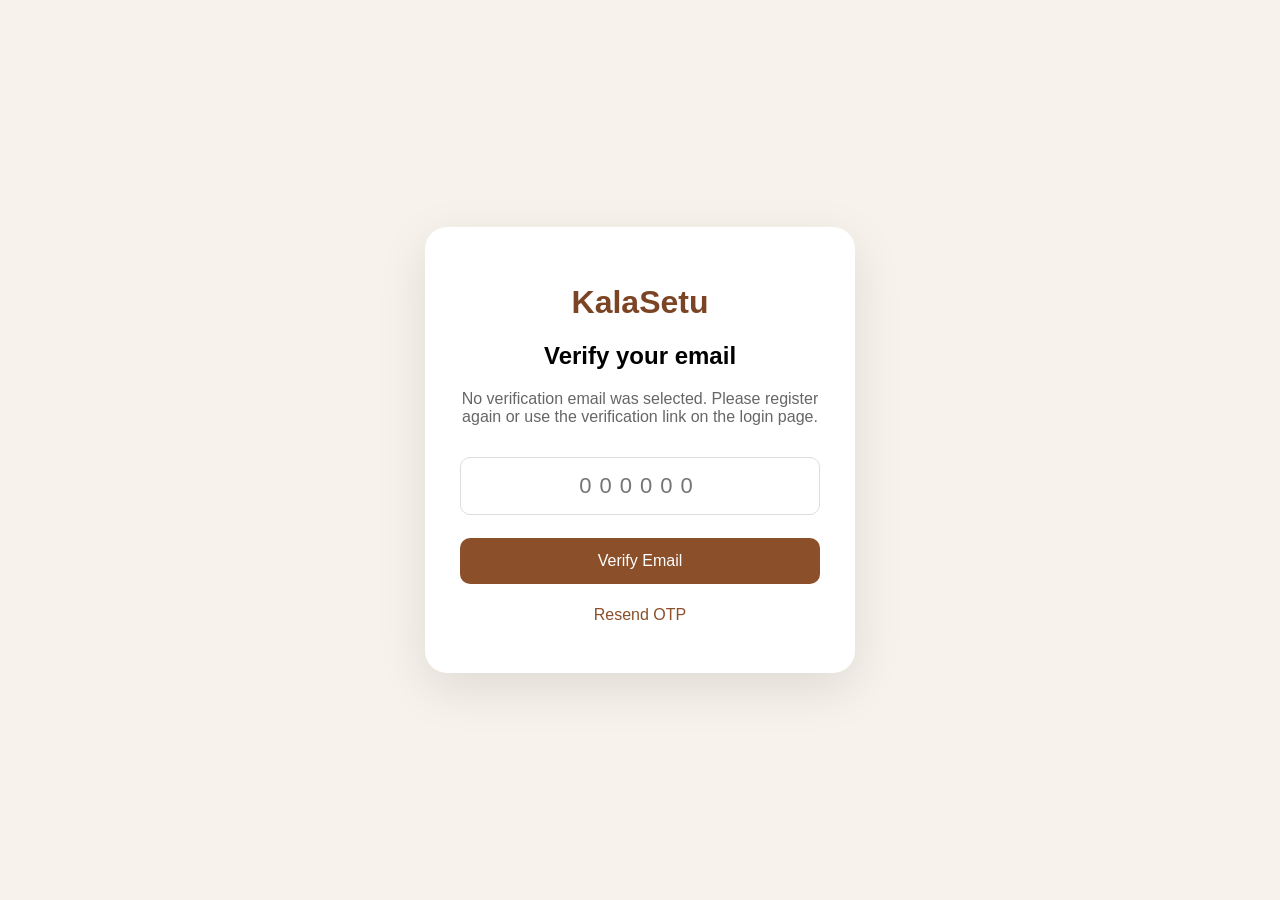
<file: frontend/verify-email.html>
<!DOCTYPE html>
<html lang="en">

<head>

    <meta charset="UTF-8">

    <meta
        name="viewport"
        content="width=device-width, initial-scale=1.0"
    >

    <title>KalaSetu | Verify Email</title>

    <style>

        body {
            margin: 0;
            min-height: 100vh;
            display: flex;
            align-items: center;
            justify-content: center;
            background: #f7f2eb;
            font-family: Arial, sans-serif;
        }

        .container {
            width: 100%;
            max-width: 430px;
            padding: 20px;
        }

        .card {
            background: white;
            padding: 35px;
            border-radius: 22px;
            box-shadow: 0 15px 50px rgba(0,0,0,.1);
            text-align: center;
        }

        h1 {
            color: #7b4525;
        }

        p {
            color: #666;
        }

        input {
            width: 100%;
            box-sizing: border-box;
            padding: 15px;
            border: 1px solid #ddd;
            border-radius: 10px;
            font-size: 22px;
            letter-spacing: 8px;
            text-align: center;
            margin: 15px 0;
        }

        button {
            width: 100%;
            padding: 14px;
            border: none;
            border-radius: 10px;
            background: #8b4f29;
            color: white;
            font-size: 16px;
            cursor: pointer;
            margin-top: 8px;
        }

        .secondary {
            background: transparent;
            color: #8b4f29;
        }

        .message {
            margin: 15px 0;
            padding: 12px;
            border-radius: 10px;
            display: none;
        }

        .error {
            display: block;
            background: #ffe8e8;
            color: #a40000;
        }

        .success {
            display: block;
            background: #e7f8eb;
            color: #176b2b;
        }

    </style>

</head>

<body>

<div class="container">

    <div class="card">

        <h1>KalaSetu</h1>

        <h2>Verify your email</h2>

        <p id="emailText">
            Enter the OTP sent to your email.
        </p>


        <form id="verifyForm">

            <input
                id="otp"
                type="text"
                inputmode="numeric"
                maxlength="6"
                pattern="[0-9]{6}"
                placeholder="000000"
                required
            >


            <div
                id="verifyMessage"
                class="message"
            ></div>


            <button type="submit">

                Verify Email

            </button>

        </form>


        <button
            id="resendButton"
            class="secondary"
            type="button"
        >

            Resend OTP

        </button>

    </div>

</div>


<script src="js/auth.js"></script>

</body>

</html>
</file>
